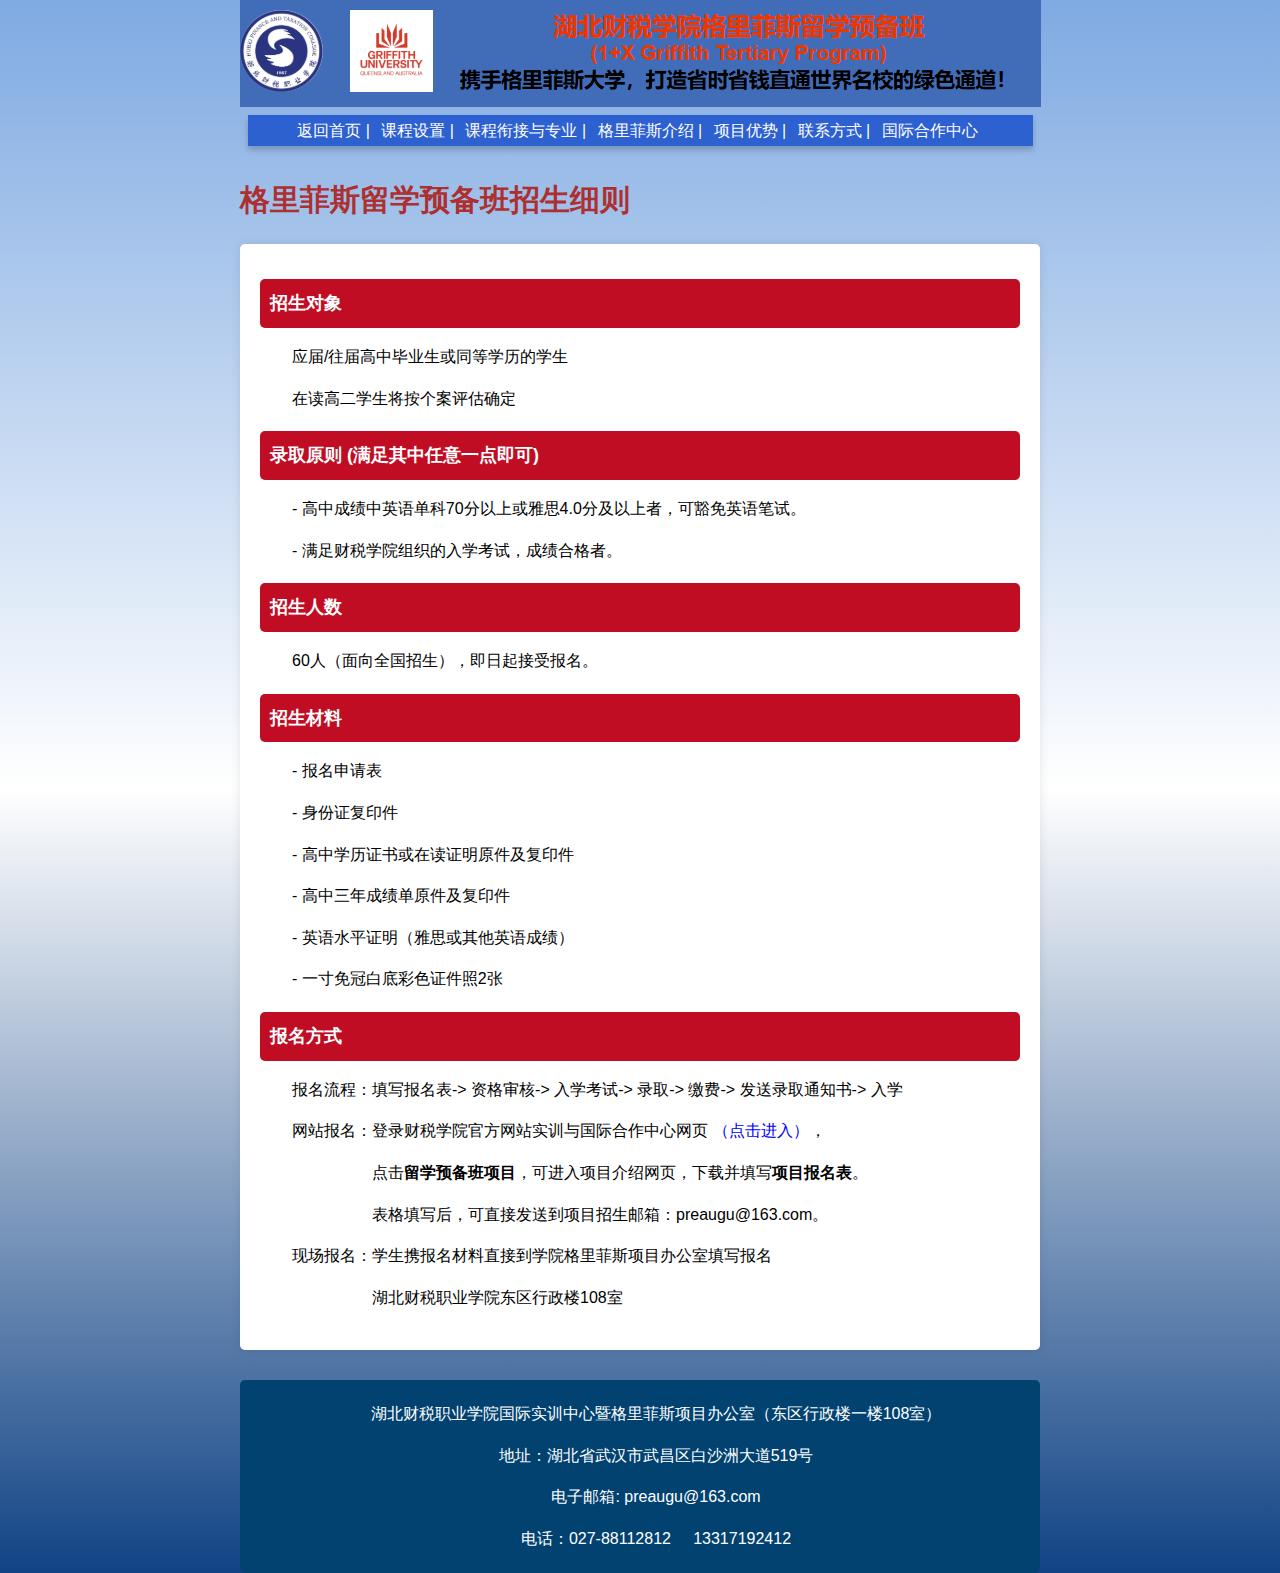
<file: subpage-1.html>
<!DOCTYPE html>
<html lang="zh">
<head>
    <meta charset="UTF-8">
    <meta name="viewport" content="width=device-width, initial-scale=1.0">
    <title>格里菲斯留学预备班</title>
    <link rel="stylesheet" href="substyles.css">
    <script src="display.js"></script>
</head>

<body>
    <div class="header">
        <img id="combine-img" src="image\top-logo.png" alt="Logo">
    </div>


    <nav>
        <li><a href="index.html">返回首页 |</a></li>
        <li><a href="subpage-2.html">课程设置 |</a></li>
        <li><a href="subpage-3.html">课程衔接与专业 |</a></li>
        <li><a href="subpage-4.html">格里菲斯介绍 |</a></li>
        <li><a href="subpage-5.html">项目优势 |</a></li>
        <li><a href="subpage-6.html">联系方式 |</a></li>
        <li><a href=" https://sxzx.hbcszyxy.edu.cn/index.html ">国际合作中心 </a></li>
      </nav>

      
    <div class="container">
        <h1>格里菲斯留学预备班招生细则</h1>
    </div>

    <section class="content">
        <div class="section">
            <h2>招生对象</h2>
            <p style="text-indent: 2em;">应届/往届高中毕业生或同等学历的学生</p>
            <p style="text-indent: 2em;">在读高二学生将按个案评估确定</p>
        </div>

        <div class="section">
            <h2>录取原则 (满足其中任意一点即可)</h2>
            <p style="text-indent: 2em;">- 高中成绩中英语单科70分以上或雅思4.0分及以上者，可豁免英语笔试。</p>
            <p style="text-indent: 2em;">- 满足财税学院组织的入学考试，成绩合格者。</p>
            </ul>
        </div>

        <div class="section">
            <h2>招生人数</h2>
            <p style="text-indent: 2em;">60人（面向全国招生），即日起接受报名。</p>
        </div>

        <div class="section">
            <h2>招生材料</h2>
            <p style="text-indent: 2em;">- 报名申请表</p>
            <p style="text-indent: 2em;">- 身份证复印件</p>
            <p style="text-indent: 2em;">- 高中学历证书或在读证明原件及复印件</p>
            <p style="text-indent: 2em;">- 高中三年成绩单原件及复印件</p>
            <p style="text-indent: 2em;">- 英语水平证明（雅思或其他英语成绩）</p>
            <p style="text-indent: 2em;">- 一寸免冠白底彩色证件照2张</p>
        </div>

        <div class="section">
            <h2>报名方式</h2>
            <p style="text-indent: 2em;">报名流程：填写报名表-> 资格审核-> 入学考试-> 录取-> 缴费-> 发送录取通知书-> 入学</p>
            <p class="registration-text">
                网站报名：登录财税学院官方网站实训与国际合作中心网页
                <a href="https://sxzx.hbcszyxy.edu.cn/index.html" target="_blank">（点击进入）</a>，
            </p>
            <p class="indent-7">
                点击<strong><span style="font-weight: bold;">留学预备班项目</span></strong>，可进入项目介绍网页，下载并填写<strong><span style="font-weight: bold;">项目报名表</span></strong>。
            </p>
            <p class="indent-7">表格填写后，可直接发送到项目招生邮箱：preaugu@163.com。</p>
            <p>现场报名：学生携报名材料直接到学院格里菲斯项目办公室填写报名</p>
            
            <p class="indent-7">湖北财税职业学院东区行政楼108室</p>
        </div>
    </section>
    
    <div class="container">
    <footer>
        <div class="footer-container">
            <div class="footer-left">
                <p>湖北财税职业学院国际实训中心暨格里菲斯项目办公室（东区行政楼一楼108室）<p>
                <p>地址：湖北省武汉市武昌区白沙洲大道519号</p>
                <p>电子邮箱: preaugu@163.com</p>
                <p>电话：027-88112812 &nbsp;&nbsp;&nbsp; 13317192412</p>
            </div>
            
            
        </div>
    </footer>
</div>

</body>
</html>
</file>
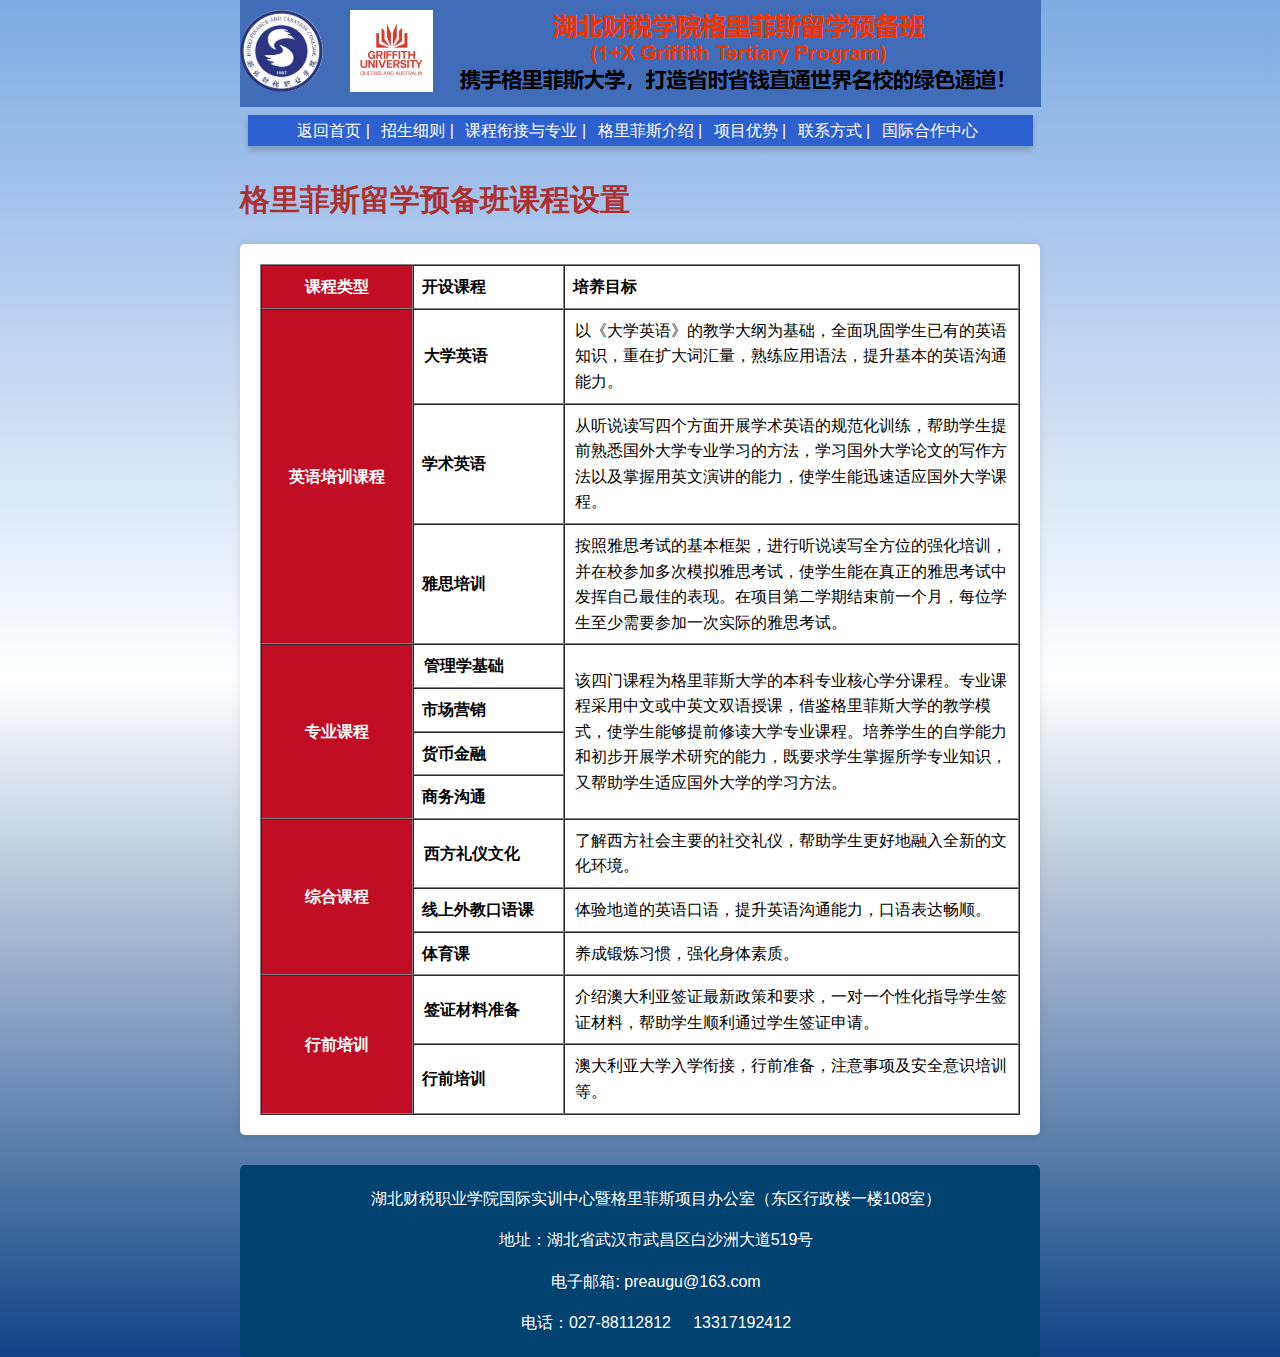
<file: subpage-2.html>
<!DOCTYPE html>
<html lang="zh">
<head>
    <meta charset="UTF-8">
    <meta name="viewport" content="width=device-width, initial-scale=1.0">
    <title>格里菲斯留学预备班</title>
    <link rel="stylesheet" href="substyles.css">
    <script src="display.js"></script>
</head>

<body>
    <div class="header">
        <img id="combine-img" src="image\top-logo.png" alt="Logo">
    </div>


    <nav>
        <li><a href="index.html">返回首页 |</a></li>
        <li><a href="subpage-1.html">招生细则 |</a></li>
        <li><a href="subpage-3.html">课程衔接与专业 |</a></li>
        <li><a href="subpage-4.html">格里菲斯介绍 |</a></li>
        <li><a href="subpage-5.html">项目优势 |</a></li>
        <li><a href="subpage-6.html">联系方式 |</a></li>
        <li><a href=" https://sxzx.hbcszyxy.edu.cn/index.html ">国际合作中心 </a></li>
      </nav>

      <div class="container">
        <h1>格里菲斯留学预备班课程设置</h1>
    </div>

 <div class="content">
    <table border="1" width="100%" cellspacing="0" cellpadding="8" style="text-align: center;">
        <thead>
            <tr>
                <th style="width: 20%;">课程类型</th>
                <th style="width: 20%;">开设课程</th>
                <th>培养目标</th>
            </tr>
        </thead>
        <tbody>
            <tr>
                <td rowspan="3" style="width: 20%;">英语培训课程</td>
                <td style="font-weight: bold; width: 20%;">大学英语</td>
                <td>以《大学英语》的教学大纲为基础，全面巩固学生已有的英语知识，重在扩大词汇量，熟练应用语法，提升基本的英语沟通能力。</td>
            </tr>
            <tr>
                <td style="width: 20%;">学术英语</td>
                <td>从听说读写四个方面开展学术英语的规范化训练，帮助学生提前熟悉国外大学专业学习的方法，学习国外大学论文的写作方法以及掌握用英文演讲的能力，使学生能迅速适应国外大学课程。</td>
            </tr>
            <tr>
                <td style="width: 20%;">雅思培训</td>
                <td>按照雅思考试的基本框架，进行听说读写全方位的强化培训，并在校参加多次模拟雅思考试，使学生能在真正的雅思考试中发挥自己最佳的表现。在项目第二学期结束前一个月，每位学生至少需要参加一次实际的雅思考试。</td>
            </tr>
            <tr>
                <td rowspan="4" style="width: 20%;">专业课程</td>
                <td style="font-weight: bold; width: 20%;" >管理学基础</td>
                <td rowspan="4" style="background-color: #ffffff; color: black; font-weight: normal; text-align: left; padding-left: 10px;">
                    该四门课程为格里菲斯大学的本科专业核心学分课程。专业课程采用中文或中英文双语授课，借鉴格里菲斯大学的教学模式，使学生能够提前修读大学专业课程。培养学生的自学能力和初步开展学术研究的能力，既要求学生掌握所学专业知识，又帮助学生适应国外大学的学习方法。
                </td>
                
            </tr>
            <tr>
                <td style="width: 20%;">市场营销</td>
            </tr>
            <tr>
                <td style="width: 20%;">货币金融</td>
            </tr>
            <tr>
                <td style="width: 20%;">商务沟通</td>
            </tr>
            <tr>
                <td rowspan="3" style="width: 20%;">综合课程</td>
                <td style="font-weight: bold; width: 20%;">西方礼仪文化</td>
                <td>了解西方社会主要的社交礼仪，帮助学生更好地融入全新的文化环境。</td>  
            </tr>
            <tr>
                <td style="width: 20%;">线上外教口语课</td>
                <td>体验地道的英语口语，提升英语沟通能力，口语表达畅顺。</td>
            </tr>
            <tr>
                <td style="width: 20%;">体育课</td>
                <td>养成锻炼习惯，强化身体素质。</td>
            </tr>
            <tr>
                <td rowspan="2" style="width: 20%;">行前培训</td>
                <td style="font-weight: bold; width: 20%;">签证材料准备</td>
                <td>介绍澳大利亚签证最新政策和要求，一对一个性化指导学生签证材料，帮助学生顺利通过学生签证申请。</td>
            </tr>
            <tr>
                <td style="width: 20%;">行前培训</td>
                <td>澳大利亚大学入学衔接，行前准备，注意事项及安全意识培训等。</td>
            </tr>
        </tbody>
    </table>
</div>


    <div class="container">
        <footer>
            <div class="footer-container">
                <div class="footer-left">
                    <p>湖北财税职业学院国际实训中心暨格里菲斯项目办公室（东区行政楼一楼108室）<p>
                    <p>地址：湖北省武汉市武昌区白沙洲大道519号</p>
                    <p>电子邮箱: preaugu@163.com</p>
                    <p>电话：027-88112812 &nbsp;&nbsp;&nbsp; 13317192412</p>
                </div>
                
                
            </div>
        </footer>
    </div>
    

</body>
</html>
</file>
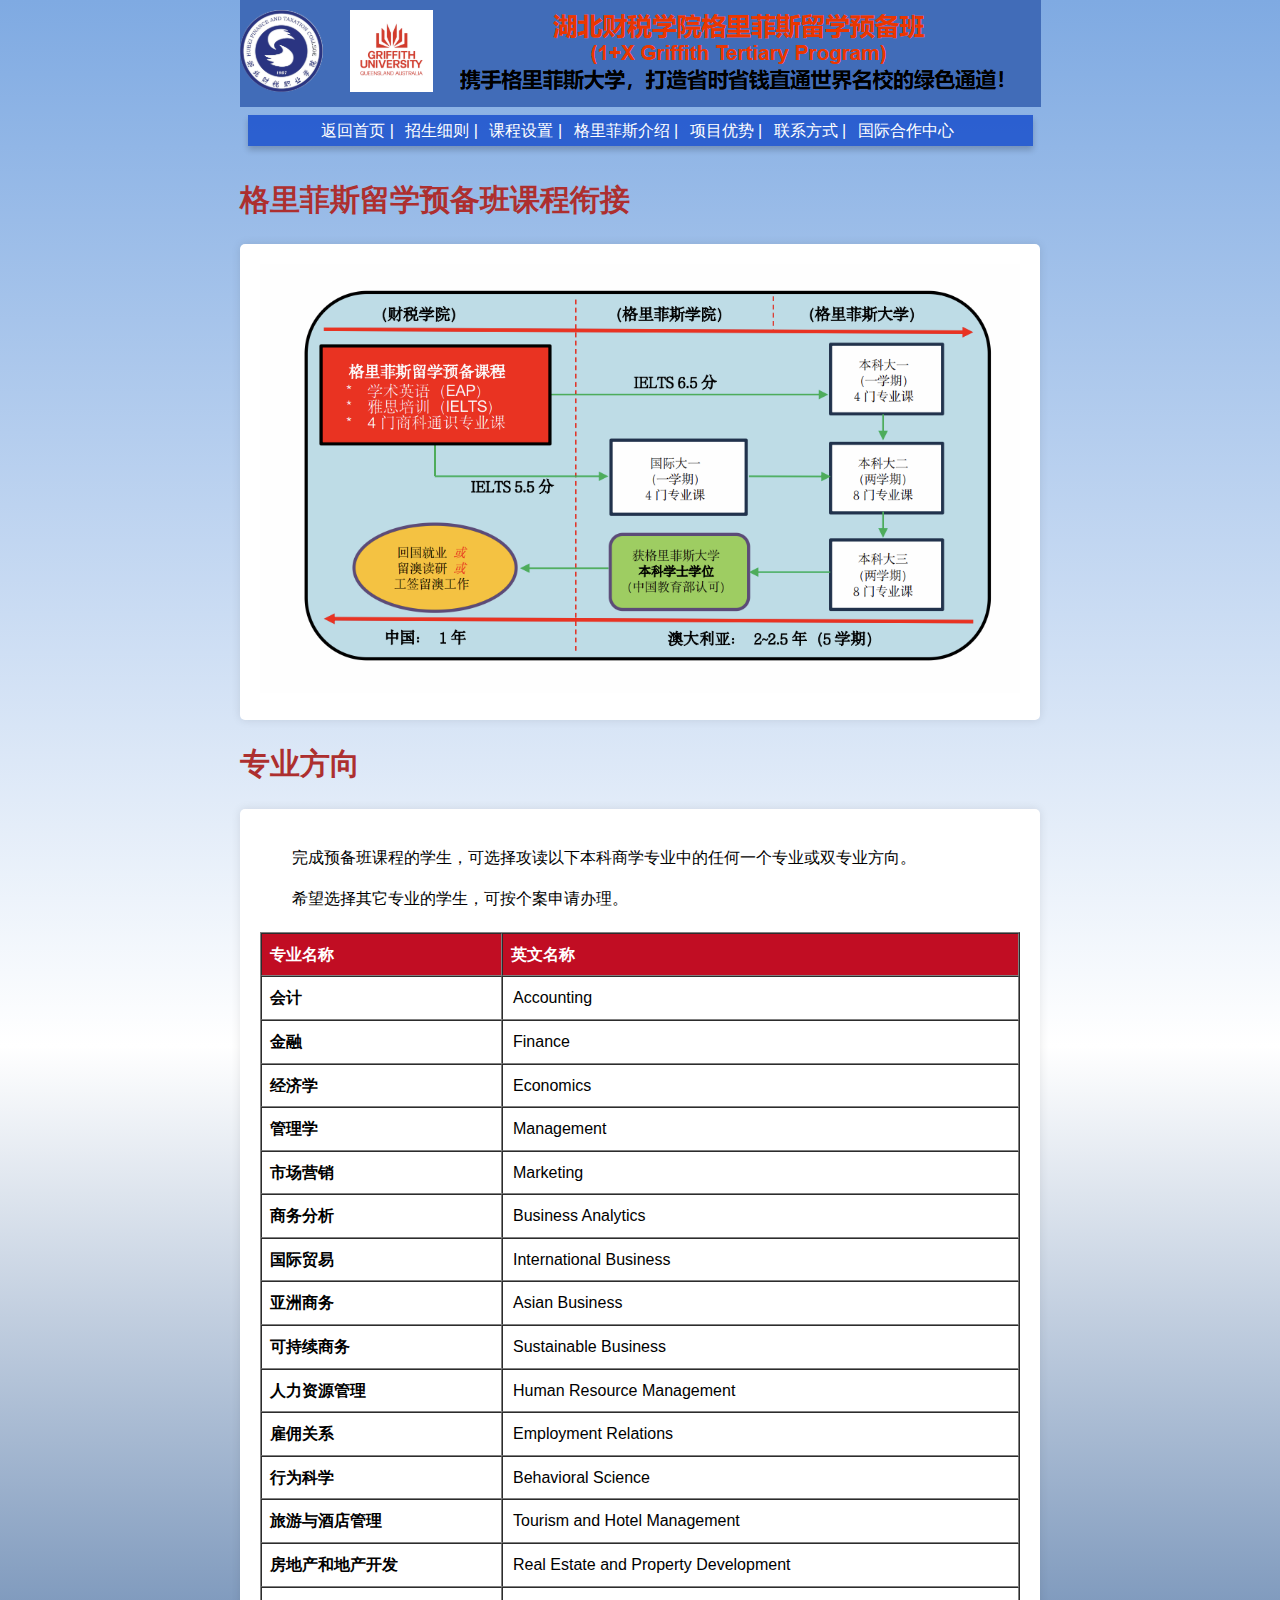
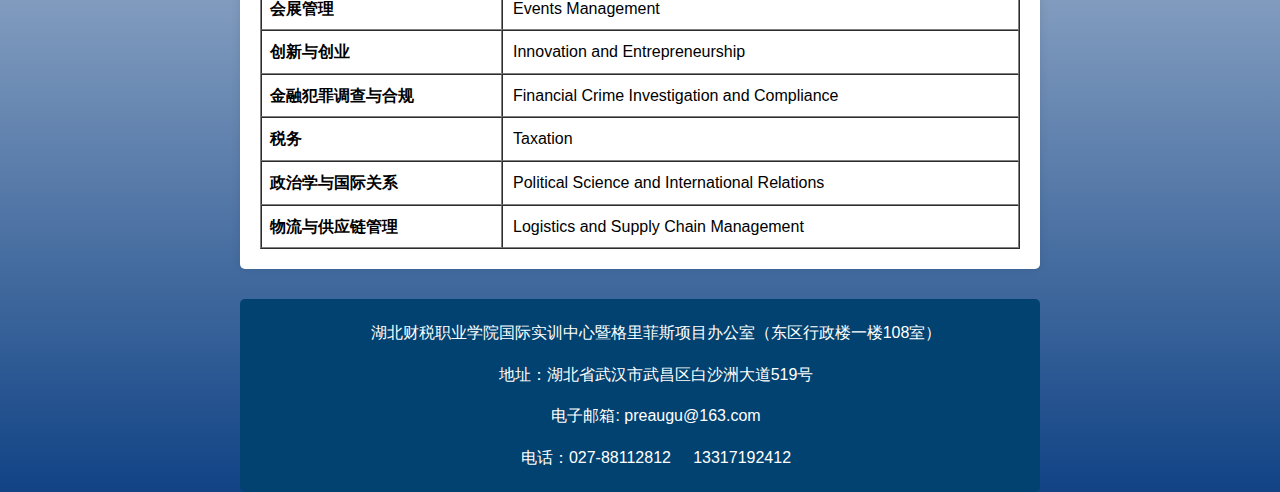
<file: subpage-3.html>
<!DOCTYPE html>
<html lang="zh">
<head>
    <meta charset="UTF-8">
    <meta name="viewport" content="width=device-width, initial-scale=1.0">
    <title>格里菲斯留学预备班</title>
    <link rel="stylesheet" href="substyles.css">
    <script src="display.js"></script>
</head>

<body>
    <div class="header">
        <img id="combine-img" src="image\top-logo.png" alt="Logo">
    </div>

    <nav>
        <li><a href="index.html">返回首页 |</a></li>
        <li><a href="subpage-1.html">招生细则 |</a></li>
        <li><a href="subpage-2.html">课程设置 |</a></li>
        <li><a href="subpage-4.html">格里菲斯介绍 |</a></li>
        <li><a href="subpage-5.html">项目优势 |</a></li>
        <li><a href="subpage-6.html">联系方式 |</a></li>
        <li><a href=" https://sxzx.hbcszyxy.edu.cn/index.html ">国际合作中心</a></li>
      </nav>

          
    <div class="container">
        <h1>格里菲斯留学预备班课程衔接</h1>
    </div>

    <div class="content">
        <img id="process-img" src="image\process.png" alt="Process">

    </div>
    
    <div class="container">
        <h1>专业方向</h1>
    </div>

    <div class="content">
        <div class="section">
        <p style="text-indent: 2em;">
        完成预备班课程的学生，可选择攻读以下本科商学专业中的任何一个专业或双专业方向。
        </p>
        <p style="text-indent: 2em;">希望选择其它专业的学生，可按个案申请办理。</p>
        </div>


        <table border="1" width="100%" cellspacing="0" cellpadding="8">
            <thead>
                <tr>
                    <th style=" text-align: left;">专业名称</th>
                    <th style="background-color: #c10d23; color: white;">英文名称</th>
                </tr>
            </thead>
            <tbody>
                <tr>
                    <td>会计</td>
                    <td>Accounting</td>
                </tr>
                <tr>
                    <td>金融</td>
                    <td>Finance</td>
                </tr>
                <tr>
                    <td>经济学</td>
                    <td>Economics</td>
                </tr>
                <tr>
                    <td>管理学</td>
                    <td>Management</td>
                </tr>
                <tr>
                    <td>市场营销</td>
                    <td>Marketing</td>
                </tr>
                <tr>
                    <td>商务分析</td>
                    <td>Business Analytics</td>
                </tr>
                <tr>
                    <td>国际贸易</td>
                    <td>International Business</td>
                </tr>
                <tr>
                    <td>亚洲商务</td>
                    <td>Asian Business</td>
                </tr>
                <tr>
                    <td>可持续商务</td>
                    <td>Sustainable Business</td>
                </tr>
                <tr>
                    <td>人力资源管理</td>
                    <td>Human Resource Management</td>
                </tr>
                <tr>
                    <td>雇佣关系</td>
                    <td>Employment Relations</td>
                </tr>
                <tr>
                    <td>行为科学</td>
                    <td>Behavioral Science</td>
                </tr>
                <tr>
                    <td>旅游与酒店管理</td>
                    <td>Tourism and Hotel Management</td>
                </tr>
                <tr>
                    <td>房地产和地产开发</td>
                    <td>Real Estate and Property Development</td>
                </tr>
                <tr>
                    <td>会展管理</td>
                    <td>Events Management</td>
                </tr>
                <tr>
                    <td>创新与创业</td>
                    <td>Innovation and Entrepreneurship</td>
                </tr>
                <tr>
                    <td>金融犯罪调查与合规</td>
                    <td>Financial Crime Investigation and Compliance</td>
                </tr>
                <tr>
                    <td>税务</td>
                    <td>Taxation</td>
                </tr>
                <tr>
                    <td>政治学与国际关系</td>
                    <td>Political Science and International Relations</td>
                </tr>
                <tr>
                    <td>物流与供应链管理</td>
                    <td>Logistics and Supply Chain Management</td>
                </tr>
            </tbody>
        </table>
    </div>

    <div class="container">
        <footer>
            <div class="footer-container">
                <div class="footer-left">
                    <p>湖北财税职业学院国际实训中心暨格里菲斯项目办公室（东区行政楼一楼108室）<p>
                    <p>地址：湖北省武汉市武昌区白沙洲大道519号</p>
                    <p>电子邮箱: preaugu@163.com</p>
                    <p>电话：027-88112812 &nbsp;&nbsp;&nbsp; 13317192412</p>
                </div>
                
                
            </div>
        </footer>
    </div>
    

</body>
</html>
</file>
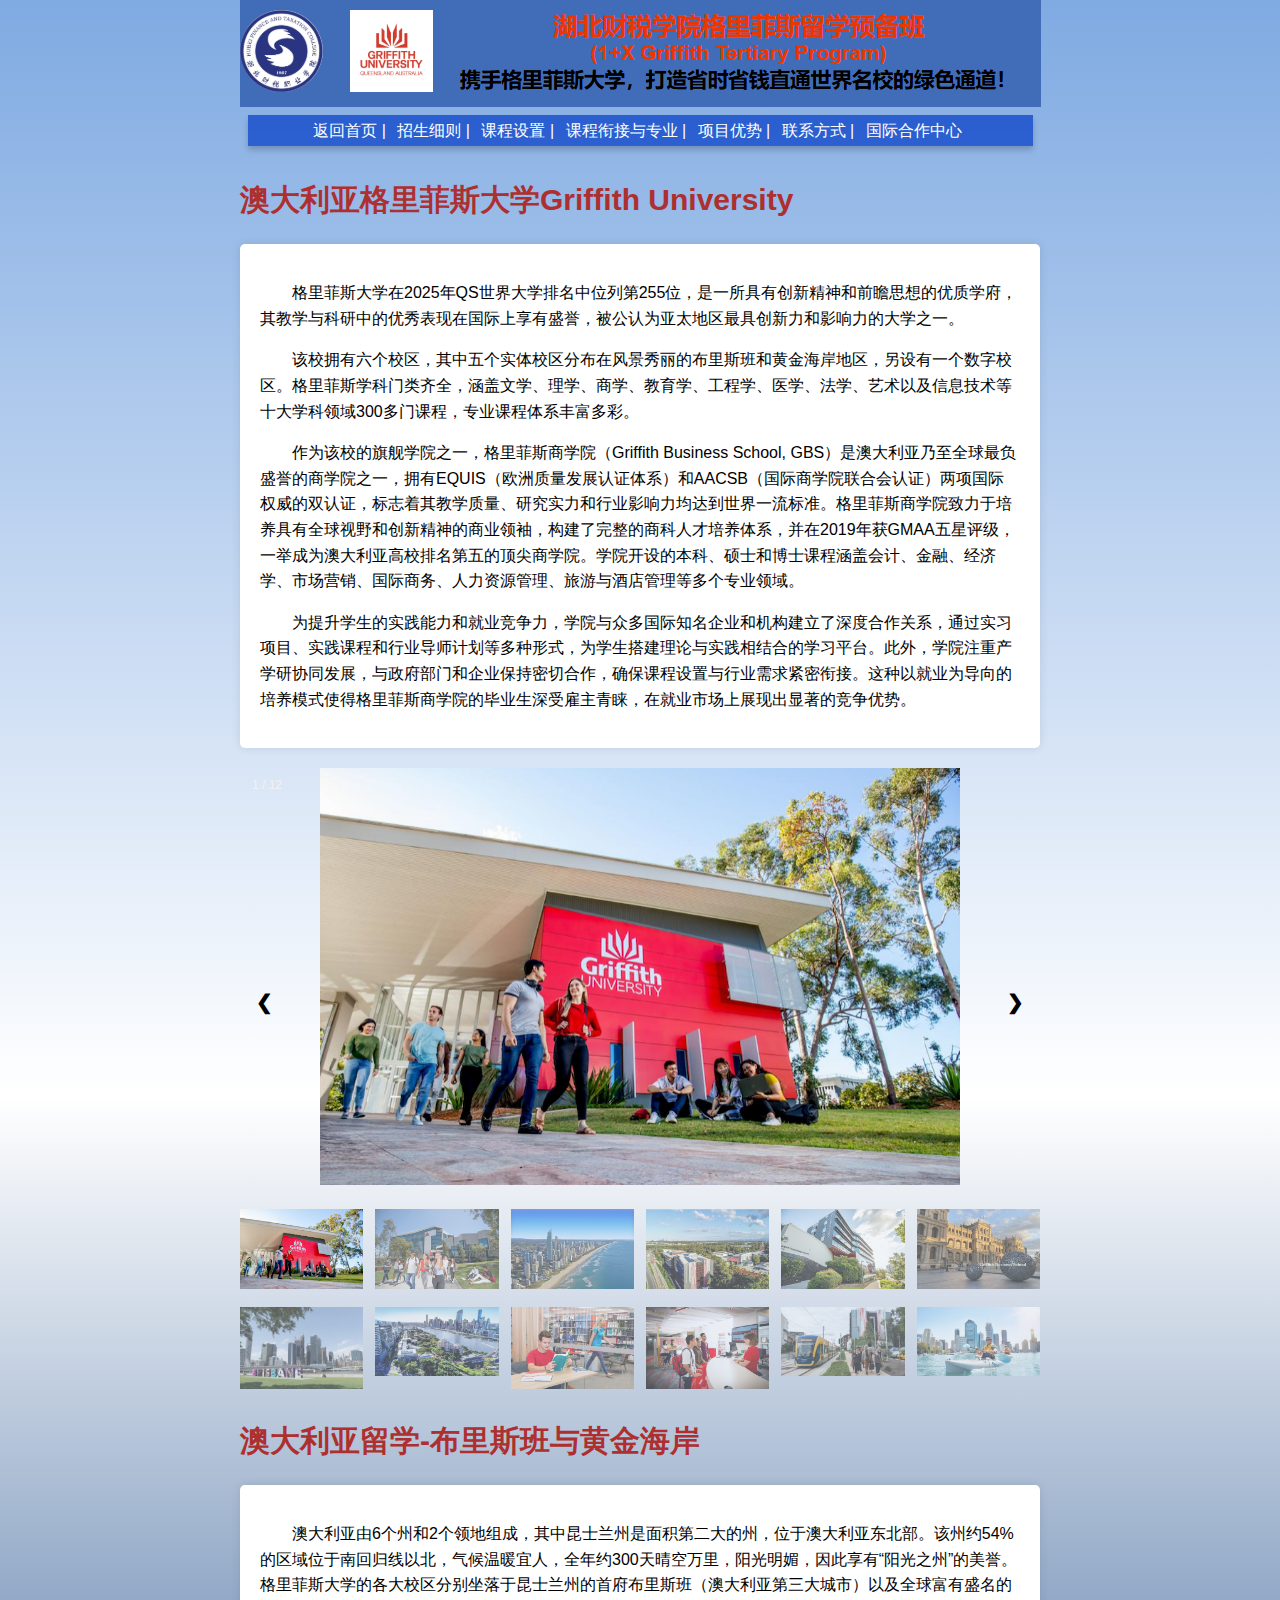
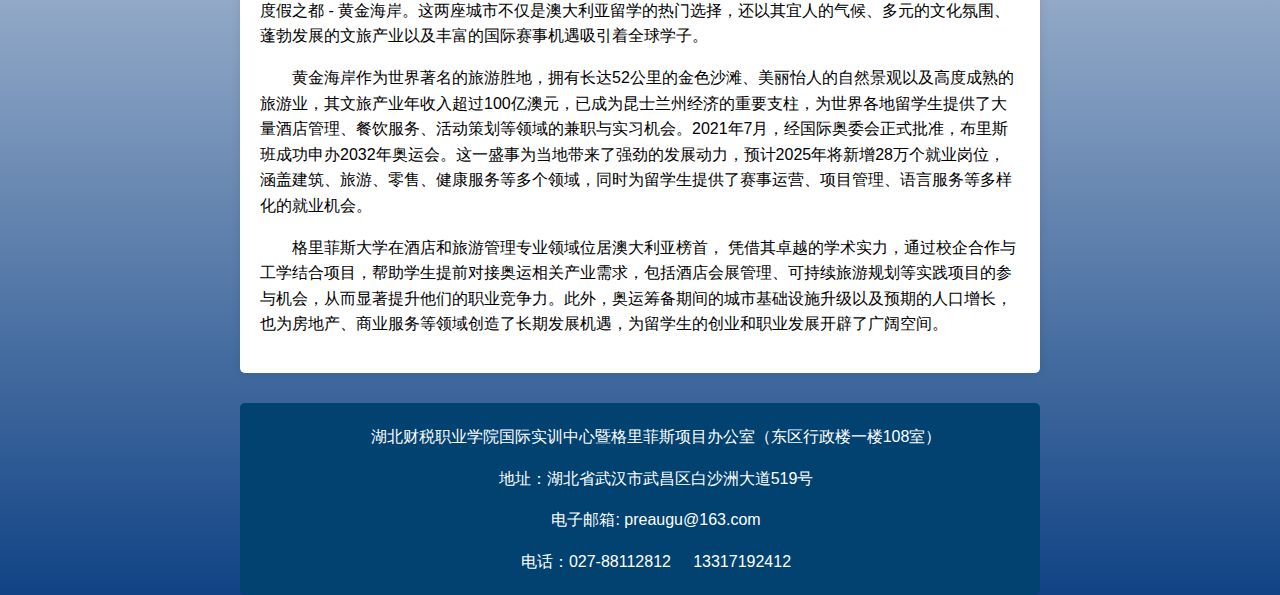
<file: subpage-4.html>
<!DOCTYPE html>
<html lang="zh">
<head>
    <meta charset="UTF-8">
    <meta name="viewport" content="width=device-width, initial-scale=1.0">
    <title>格里菲斯留学预备班</title>
    <link rel="stylesheet" href="substyles.css">
    <script src="display.js"></script>
</head>

<body>
  <div class="header">
    <img id="combine-img" src="image\top-logo.png" alt="Logo">
</div>

<nav>
  <li><a href="index.html">返回首页 |</a></li>
  <li><a href="subpage-1.html">招生细则 |</a></li>
  <li><a href="subpage-2.html">课程设置 |</a></li>
  <li><a href="subpage-3.html">课程衔接与专业 |</a></li>
  <li><a href="subpage-5.html">项目优势 |</a></li>
  <li><a href="subpage-6.html">联系方式 |</a></li>
  <li><a href=" https://sxzx.hbcszyxy.edu.cn/index.html ">国际合作中心 </a></li>
</nav>

<div class="container">
  <h1>澳大利亚格里菲斯大学Griffith University</h1>
</div>

<div class="content">
  <p>  格里菲斯大学在2025年QS世界大学排名中位列第255位，是一所具有创新精神和前瞻思想的优质学府，其教学与科研中的优秀表现在国际上享有盛誉，被公认为亚太地区最具创新力和影响力的大学之一。</p>
  <p>  该校拥有六个校区，其中五个实体校区分布在风景秀丽的布里斯班和黄金海岸地区，另设有一个数字校区。格里菲斯学科门类齐全，涵盖文学、理学、商学、教育学、工程学、医学、法学、艺术以及信息技术等十大学科领域300多门课程，专业课程体系丰富多彩。</p>
  <p>  作为该校的旗舰学院之一，格里菲斯商学院（Griffith Business School, GBS）是澳大利亚乃至全球最负盛誉的商学院之一，拥有EQUIS（欧洲质量发展认证体系）和AACSB（国际商学院联合会认证）两项国际权威的双认证，标志着其教学质量、研究实力和行业影响力均达到世界一流标准。格里菲斯商学院致力于培养具有全球视野和创新精神的商业领袖，构建了完整的商科人才培养体系，并在2019年获GMAA五星评级，一举成为澳大利亚高校排名第五的顶尖商学院。学院开设的本科、硕士和博士课程涵盖会计、金融、经济学、市场营销、国际商务、人力资源管理、旅游与酒店管理等多个专业领域。</p>
  <p>  为提升学生的实践能力和就业竞争力，学院与众多国际知名企业和机构建立了深度合作关系，通过实习项目、实践课程和行业导师计划等多种形式，为学生搭建理论与实践相结合的学习平台。此外，学院注重产学研协同发展，与政府部门和企业保持密切合作，确保课程设置与行业需求紧密衔接。这种以就业为导向的培养模式使得格里菲斯商学院的毕业生深受雇主青睐，在就业市场上展现出显著的竞争优势。</p>
</div>

             <!--impaort photo for this gallery and adjust the ares-->
             <div class="container">

              <div class="photogallery" style="text-align: center;">
                <div class="number">1 / 12</div>
                  <img src="image\first-page-img1.png" style="width:80%;">
              </div>
            
              <div class="photogallery" style="text-align: center;">
                <div class="number">2 / 12</div>
                  <img src="image\first-page-img2.png" style="width:80%">
              </div>
            
              <div class="photogallery" style="text-align: center;">
                <div class="number">3 / 12</div>
                  <img src="image\first-page-img3.png" style="width:80%">
              </div>
            
              <div class="photogallery" style="text-align: center;">
                <div class="number">4 / 12</div>
                  <img src="image\first-page-img4.png" style="width:80%">
              </div>
            
              <div class="photogallery" style="text-align: center;">
                <div class="number">5 / 12</div>
                  <img src="image\first-page-img5.png" style="width:80%">
              </div>
            
              <div class="photogallery" style="text-align: center;">
                <div class="number">6 / 12</div>
                  <img src="image\first-page-img6.png" style="width:80%">
              </div>

              <div class="photogallery" style="text-align: center;">
                <div class="number">7 / 12</div>
                  <img src="image\first-page-img7.jpg" style="width:80%">
              </div>

              <div class="photogallery" style="text-align: center;">
                <div class="number">8 / 12</div>
                  <img src="image\first-page-img8.jpg" style="width:80%">
              </div>

              <div class="photogallery" style="text-align: center;">
                <div class="number">9 / 12</div>
                  <img src="image\first-page-img9.jpg" style="width:80%">
              </div>

              <div class="photogallery" style="text-align: center;">
                <div class="number">10 / 12</div>
                  <img src="image\first-page-img10.jpg" style="width:80%">
              </div>

              <div class="photogallery" style="text-align: center;">
                <div class="number">11 / 12</div>
                  <img src="image\first-page-img11.png" style="width:80%">
              </div>

              <div class="photogallery" style="text-align: center;">
                <div class="number">12 / 12</div>
                  <img src="image\first-page-img12.png" style="width:80%">
              </div>
      
       <!--button added -->
              <a class="prev" onclick="plusSlides(-1)">&#10094;</a>
              <a class="next" onclick="plusSlides(1)">&#10095;</a>
            
      
              <div class="caption-container">
                <p id="caption"></p>
              </div>
            
       <!--create a clickable photo preview in two columns-->
              <div class="row">
                <div class="column" >
                  <img class="slides cursor" src="image\first-page-img1.png" style="width:100%" onclick="currentSlide(1)" alt="">
                </div>
                <div class="column" > 
                  <img class="slides cursor" src="image\first-page-img2.png" style="width:100%" onclick="currentSlide(2)" alt="">
                </div>
                <div class="column" >
                  <img class="slides cursor" src="image\first-page-img3.png" style="width:100%" onclick="currentSlide(3)" alt="">
                </div>
                <div class="column" >
                  <img class="slides cursor" src="image\first-page-img4.png" style="width:100%" onclick="currentSlide(4)" alt="">
                </div>
                <div class="column" >
                  <img class="slides cursor" src="image\first-page-img5.png" style="width:100%" onclick="currentSlide(5)" alt="">
                </div> 
                <div class="column" >
                  <img class="slides cursor" src="image\first-page-img6.png" style="width:100%" onclick="currentSlide(6)" alt="">
                </div>
                <div class="column" >
                  <img class="slides cursor" src="image\first-page-img7.jpg" style="width:100%" onclick="currentSlide(7)" alt="">
                </div>
                <div class="column" >
                  <img class="slides cursor" src="image\first-page-img8.jpg" style="width:100%" onclick="currentSlide(8)" alt="">
                </div>
                <div class="column" >
                  <img class="slides cursor" src="image\first-page-img9.jpg" style="width:100%" onclick="currentSlide(9)" alt="">
                </div>
                <div class="column" >
                  <img class="slides cursor" src="image\first-page-img10.jpg" style="width:100%" onclick="currentSlide(10)" alt="">
                </div>
                <div class="column" >
                  <img class="slides cursor" src="image\first-page-img11.png" style="width:100%" onclick="currentSlide(11)" alt="">
                </div>
                <div class="column" >
                  <img class="slides cursor" src="image\first-page-img12.png" style="width:100%" onclick="currentSlide(12)" alt="">
                </div>

                </div>
              </div>


<div class="container">
  <h1>澳大利亚留学-布里斯班与黄金海岸</h1>
</div>

<div class="content">
  <p>  澳大利亚由6个州和2个领地组成，其中昆士兰州是面积第二大的州，位于澳大利亚东北部。该州约54%的区域位于南回归线以北，气候温暖宜人，全年约300天晴空万里，阳光明媚，因此享有“阳光之州”的美誉。格里菲斯大学的各大校区分别坐落于昆士兰州的首府布里斯班（澳大利亚第三大城市）以及全球富有盛名的度假之都 - 黄金海岸。这两座城市不仅是澳大利亚留学的热门选择，还以其宜人的气候、多元的文化氛围、蓬勃发展的文旅产业以及丰富的国际赛事机遇吸引着全球学子。</p>
  <p>  黄金海岸作为世界著名的旅游胜地，拥有长达52公里的金色沙滩、美丽怡人的自然景观以及高度成熟的旅游业，其文旅产业年收入超过100亿澳元，已成为昆士兰州经济的重要支柱，为世界各地留学生提供了大量酒店管理、餐饮服务、活动策划等领域的兼职与实习机会。2021年7月，经国际奥委会正式批准，布里斯班成功申办2032年奥运会。这一盛事为当地带来了强劲的发展动力，预计2025年将新增28万个就业岗位，涵盖建筑、旅游、零售、健康服务等多个领域，同时为留学生提供了赛事运营、项目管理、语言服务等多样化的就业机会。</p>
  <p>  格里菲斯大学在酒店和旅游管理专业领域位居澳大利亚榜首，   凭借其卓越的学术实力，通过校企合作与工学结合项目，帮助学生提前对接奥运相关产业需求，包括酒店会展管理、可持续旅游规划等实践项目的参与机会，从而显著提升他们的职业竞争力。此外，奥运筹备期间的城市基础设施升级以及预期的人口增长，也为房地产、商业服务等领域创造了长期发展机遇，为留学生的创业和职业发展开辟了广阔空间。</p>
</div>

<div class="container">
  <footer>
      <div class="footer-container">
          <div class="footer-left">
              <p>湖北财税职业学院国际实训中心暨格里菲斯项目办公室（东区行政楼一楼108室）<p>
              <p>地址：湖北省武汉市武昌区白沙洲大道519号</p>
              <p>电子邮箱: preaugu@163.com</p>
              <p>电话：027-88112812 &nbsp;&nbsp;&nbsp; 13317192412</p>
          </div>
          
          
      </div>
  </footer>
</div>



</body>
</html>
</file>
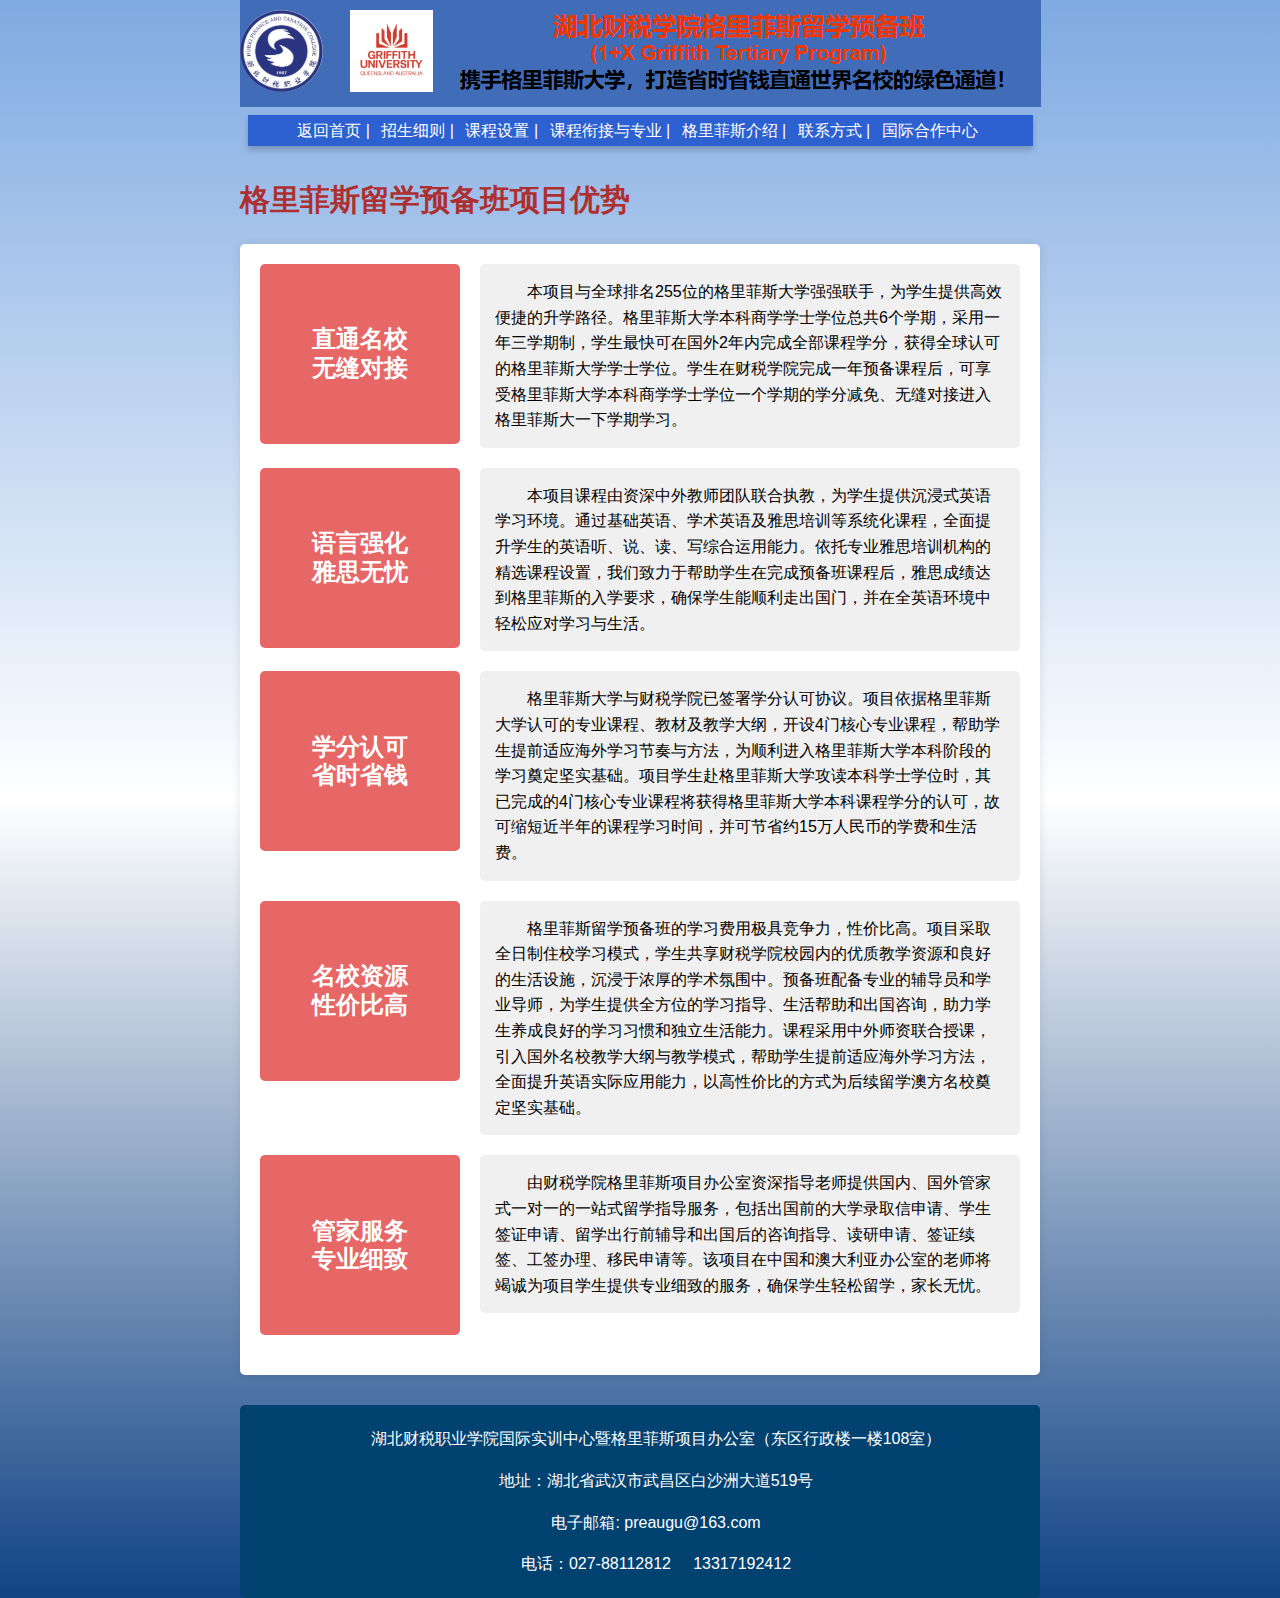
<file: subpage-5.html>
<!DOCTYPE html>
<html lang="zh">
<head>
    <meta charset="UTF-8">
    <meta name="viewport" content="width=device-width, initial-scale=1.0">
    <title>格里菲斯留学预备班</title>
    <link rel="stylesheet" href="substyles.css">
    <script src="display.js"></script>
</head>

<body>
    <div class="header">
        <img id="combine-img" src="image\top-logo.png" alt="Logo">
    </div>

    <nav>
        <li><a href="index.html">返回首页 |</a></li>
        <li><a href="subpage-1.html">招生细则 |</a></li>
        <li><a href="subpage-2.html">课程设置 |</a></li>
        <li><a href="subpage-3.html">课程衔接与专业 |</a></li>
        <li><a href="subpage-4.html">格里菲斯介绍 |</a></li>
        <li><a href="subpage-6.html">联系方式 |</a></li>
        <li><a href=" https://sxzx.hbcszyxy.edu.cn/index.html ">国际合作中心 </a></li>
      </nav>

      <div class="container">
        <h1>格里菲斯留学预备班项目优势</h1>
    </div>
    

    <div class="content">

        <div class="advantage-container">
            <div class="advantage">直通名校<br>无缝对接</div>
            <div class="advantage-content" style="text-indent: 2em;">
                本项目与全球排名255位的格里菲斯大学强强联手，为学生提供高效便捷的升学路径。格里菲斯大学本科商学学士学位总共6个学期，采用一年三学期制，学生最快可在国外2年内完成全部课程学分，获得全球认可的格里菲斯大学学士学位。学生在财税学院完成一年预备课程后，可享受格里菲斯大学本科商学学士学位一个学期的学分减免、无缝对接进入格里菲斯大一下学期学习。
            </div>
        </div>

        <div class="advantage-container">
            <div class="advantage">语言强化<br>雅思无忧</div>
            <div class="advantage-content" style="text-indent: 2em;">
                本项目课程由资深中外教师团队联合执教，为学生提供沉浸式英语学习环境。通过基础英语、学术英语及雅思培训等系统化课程，全面提升学生的英语听、说、读、写综合运用能力。依托专业雅思培训机构的精选课程设置，我们致力于帮助学生在完成预备班课程后，雅思成绩达到格里菲斯的入学要求，确保学生能顺利走出国门，并在全英语环境中轻松应对学习与生活。
            </div>
        </div>
        
        <div class="advantage-container">
            <div class="advantage">学分认可<br>省时省钱</div>
            <div class="advantage-content" style="text-indent: 2em;">
                格里菲斯大学与财税学院已签署学分认可协议。项目依据格里菲斯大学认可的专业课程、教材及教学大纲，开设4门核心专业课程，帮助学生提前适应海外学习节奏与方法，为顺利进入格里菲斯大学本科阶段的学习奠定坚实基础。项目学生赴格里菲斯大学攻读本科学士学位时，其已完成的4门核心专业课程将获得格里菲斯大学本科课程学分的认可，故可缩短近半年的课程学习时间，并可节省约15万人民币的学费和生活费。
            </div>
        </div>
        
        <div class="advantage-container">
            <div class="advantage">名校资源<br>性价比高</div>
            <div class="advantage-content" style="text-indent: 2em;">
                格里菲斯留学预备班的学习费用极具竞争力，性价比高。项目采取全日制住校学习模式，学生共享财税学院校园内的优质教学资源和良好的生活设施，沉浸于浓厚的学术氛围中。预备班配备专业的辅导员和学业导师，为学生提供全方位的学习指导、生活帮助和出国咨询，助力学生养成良好的学习习惯和独立生活能力。课程采用中外师资联合授课，引入国外名校教学大纲与教学模式，帮助学生提前适应海外学习方法，全面提升英语实际应用能力，以高性价比的方式为后续留学澳方名校奠定坚实基础。
            </div>
        </div>
        
        <div class="advantage-container">
            <div class="advantage">管家服务<br>专业细致</div>
            <div class="advantage-content" style="text-indent: 2em;">
                由财税学院格里菲斯项目办公室资深指导老师提供国内、国外管家式一对一的一站式留学指导服务，包括出国前的大学录取信申请、学生签证申请、留学出行前辅导和出国后的咨询指导、读研申请、签证续签、工签办理、移民申请等。该项目在中国和澳大利亚办公室的老师将竭诚为项目学生提供专业细致的服务，确保学生轻松留学，家长无忧。
            </div>
        </div>

    </div>

    <div class="container">
        <footer>
            <div class="footer-container">
                <div class="footer-left">
                    <p>湖北财税职业学院国际实训中心暨格里菲斯项目办公室（东区行政楼一楼108室）<p>
                    <p>地址：湖北省武汉市武昌区白沙洲大道519号</p>
                    <p>电子邮箱: preaugu@163.com</p>
                    <p>电话：027-88112812 &nbsp;&nbsp;&nbsp; 13317192412</p>
                </div>
                
                
            </div>
        </footer>
    </div>
    
</body>
</html>
</file>
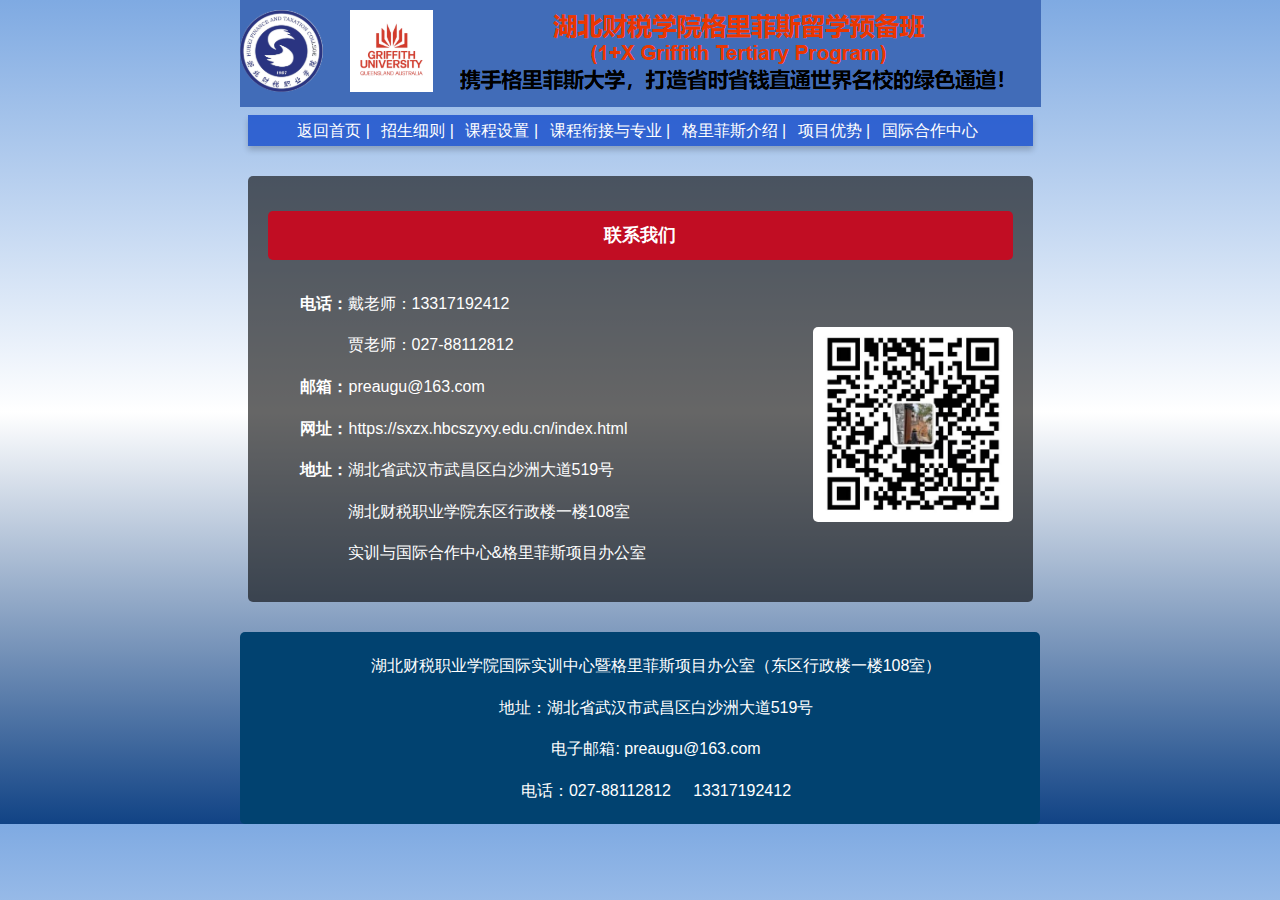
<file: subpage-6.html>
<!DOCTYPE html>
<html lang="zh">
<head>
    <meta charset="UTF-8">
    <meta name="viewport" content="width=device-width, initial-scale=1.0">
    <title>格里菲斯留学预备班</title>
    <link rel="stylesheet" href="substyles.css">
    <script src="display.js"></script>
</head>

<body>
    <div class="header">
        <img id="combine-img" src="image\top-logo.png" alt="Logo">
    </div>
    <nav>
        <li><a href="index.html">返回首页 |</a></li>
        <li><a href="subpage-1.html">招生细则 |</a></li>
        <li><a href="subpage-2.html">课程设置 |</a></li>
        <li><a href="subpage-3.html">课程衔接与专业 |</a></li>
        <li><a href="subpage-4.html">格里菲斯介绍 |</a></li>
        <li><a href="subpage-5.html">项目优势 |</a></li>
        <li><a href=" https://sxzx.hbcszyxy.edu.cn/index.html ">国际合作中心 </a></li>
      </nav>
    
      <div class="contact-container">
        <div class="contact-header">
            <h2>联系我们</h2>
        </div>
        <div class="contact-content">
            <div class="contact-info">
                <p><strong>电话：</strong>戴老师：13317192412</p>
                <p style="text-indent: 5em;">贾老师：027-88112812</p>
                <p><strong>邮箱：</strong><a href="mailto:preaugu@163.com" style="color:white;">preaugu@163.com</a></p>
                <p><strong>网址：</strong><a href="https://sxzx.hbcszyxy.edu.cn/index.html" target="_blank" class="custom-url">https://sxzx.hbcszyxy.edu.cn/index.html</a></p>
                <p><strong>地址：</strong>湖北省武汉市武昌区白沙洲大道519号 </p>
                <p style="text-indent: 5em;"> 湖北财税职业学院东区行政楼一楼108室</p>
                <p style="text-indent: 5em;"> 实训与国际合作中心&格里菲斯项目办公室</p>
            </div>
            <div class="contact-image">
                <img src="image\QR-code.jpg" alt="联系我们">
            </div>
        </div>
    </div>
    

        
    </div>

    <div class="container">
        <footer>
            <div class="footer-container">
                <div class="footer-left">
                    <p>湖北财税职业学院国际实训中心暨格里菲斯项目办公室（东区行政楼一楼108室）<p>
                    <p>地址：湖北省武汉市武昌区白沙洲大道519号</p>
                    <p>电子邮箱: preaugu@163.com</p>
                    <p>电话：027-88112812 &nbsp;&nbsp;&nbsp; 13317192412</p>
                </div>
                
                
            </div>
        </footer>
    </div>

</body>
</html>
</file>
<file: substyles.css>
body {
  font-family: "Microsoft YaHei", sans-serif;
  line-height: 1.6;
  background: linear-gradient(to bottom, #7faae2 0%, white 50%, #114385 100%);
  color: black;
  text-align: center;
  padding: 0;
  justify-content: center;
  align-items: center;
  margin: 0; 
}

.content {
  width: 80%;
  max-width: 800px;
  margin: 20px auto;
  background: white;
  padding: 20px;
  border-radius: 5px;
  box-shadow: 0 0 10px rgba(0, 0, 0, 0.1);
}

td {
  padding-left: 10px; 
  padding-right: 10px; 
  text-align: left; 
}

p {
  text-indent: 2em;
  margin-bottom: 1em;
  text-align: left;
}


.container {
  max-width: 800px;
  width:80% ;
  margin: 0 auto;
}

img {
  max-width: 100%; 
  height: auto; 
}

h1 {
  text-align: left;
  font-size: 30px;
  color: rgb(173, 47, 47);
}

h2 {
  background-color: #c10d23;
  color: white;
  padding: 10px;
  border-radius: 5px;
  font-size: 18px;
}

h3 {
  font-size: 15px;
  color: black;
  text-align: center;
}

.subtitle {
  font-size: 13px;
  color: black;
  margin: 0 auto;
  margin-bottom: 1px;
}

.section {
    text-align: left;
    margin-bottom: 20px;
}

.section a {
  color: blue;
  text-decoration: none; 
}

.section a:hover {
  color: blue; 
}

.section ul {
    list-style-type: none;
    padding: 0;
}

.section li {
    padding: 5px 0;
    font-size: 14px;
}



nav {
  background-color: rgba(18, 73, 202, 0.792);
  width: 80%;
  max-width: 785px;
  padding: 3px 10px;
  text-align: center;
  margin: 0 auto; 
  box-shadow: 0 4px 6px rgba(0, 0, 0, 0.2);
  margin-bottom: 30px;
}

ul {
  list-style-type: none;
  margin: 0;
  padding: 0;
}

li {
  display: inline-block;
  margin-right: 5px; 
}

a {
  color: white;
  text-decoration: none;
  padding: 1px 1px; 
  font-size: 16px; 
  border-radius: 4px; 
  transition: background-color 0.3s, transform 0.2s; 
}

a:hover {
  background-color: rgba(0, 61, 202, 1); 
  transform: scale(1.05); 
}

a:active {
  background-color: rgba(0, 61, 202, 0.8); 
  transform: scale(1);
}

.advantages {
  display: flex;
  flex-wrap: wrap;
  gap: 20px;
  margin-top: 20px;
}

.advantage {
  background: #e76666;
  color: white;
  padding: 15px;
  width: 200px;
  height: 180px; 
  text-align: center;
  font-weight: bold;
  border-radius: 5px;
  display: flex;
  justify-content: center; 
  align-items: center; 
  font-size: 1.5em; 
  line-height: 1.2; 
}


.advantage-content {
  flex: 1;
  background: #f0f0f0;
  padding: 15px;
  border-radius: 5px;
  text-align: left;
}
.advantage-container {
  display: flex;
  align-items: flex-start;
  gap: 20px;
  margin-bottom: 20px;
}


.contact-container {
  background: rgba(0, 0, 0, 0.6);
  color: white;
  padding: 20px;
  border-radius: 5px;
  margin-top: 20px;
  max-width: 785px;
  width: 80%;
  margin: 0 auto;
  text-align: left;
}

.contact-header {
  width: 100%;
}

.contact-header h2 {
  background-color: #c10d23;
  color: white;
  padding: 10px;
  border-radius: 5px;
  font-size: 18px;
  text-align: center;
  width: 100%; 
}

.contact-content {
  display: flex;
  align-items: center;
  justify-content: space-between;
  margin-top: 10px;
}

.contact-info {
  flex: 1;
}

.contact-image img {
  width: 200px; 
  height: auto;
  border-radius: 5px;
}




footer {
  text-align: center;
  padding: 5px;
  background: #014270;
  color: white;
  margin-top: 1px;
  border-radius: 5px; 
  margin-top: 30px;
}

.footer-left p{
    text-indent: 2em;
    margin-bottom: 1em;
    text-align: center;
}

.registration-text {
  text-indent: 2em;
  text-align: justify;
  word-wrap: break-word;
  white-space: normal;
}

td:first-child {
  color: black; 
  font-weight: bold; 
  text-align: left; 
  padding: 8px;
}


.indent-7 {
  text-indent: 7em;
}


/* ---------------------CSS code for picture---------------------*/
* {
  box-sizing: border-box;
}

.container {
  position: relative;
}

.photogallery {
  display: none;
}

.cursor {
  cursor: pointer;
}

.prev,
.next {
  cursor: pointer;
  position: absolute;
  top: 40%;
  width: auto;
  padding: 16px;
  margin-top: -50px;
  color: black;
  font-weight: bold;
  font-size: 20px;
  border-radius: 0 3px 3px 0;
  user-select: none;
  -webkit-user-select: none;
}

.prev {
  left: 0;
  border-radius: 3px 0 0 3px;
}

.next {
  right: 0;
  border-radius: 3px 0 0 3px;
}

.prev:hover,
.next:hover {
  background-color: rgba(0, 0, 0, 0.8);
}

.number {
  color: #f2f2f2;
  font-size: 12px;
  padding: 8px 12px;
  position: absolute;
  top: 0;
}

.caption-container {
  text-align: center;
  color: white;
}

.row {
  display: flex;
  flex-wrap: wrap;
  justify-content: space-between;
  gap: 10px; /* 可以调节间距 */
}

.column {
  width: calc(16.66% - 10px); /* 6个图片，占满100%的宽度，减去间距 */
  box-sizing: border-box;
}

.slides {
  opacity: 0.6;
}

.active,
.slides:hover {
  opacity: 1;
}


/* ---------------------CSS code for smaller screen---------------------*/
td[rowspan], th:first-child {
  background-color: #c10d23;
  color: white;
  font-weight: bold;
  text-align: center;
}

td:not([rowspan]):nth-child(2), 
td:not([rowspan]):nth-child(3),
th:nth-child(2),
th:nth-child(3) {
  background-color: #ffffff;
  text-align: left;
}



.table-major table {
  width: 80%;
  border-collapse: collapse;
  margin: 0 auto;
}


.table-major th {
  background-color: #a30000;
  color: white;
  font-weight: bold;
  text-align: center;
  padding: 10px;
}


.table-major td:first-child {
  background-color: #c10d23;
  color: white;
  font-weight: bold;
  text-align: center;
  padding: 8px;
}


.table-major td:nth-child(2) {
  background-color: #ffffff;
  color: black;
  text-align: left;
  padding: 8px;
}


.table-major th, .table-major td {
  border: 1px solid #ddd;
}

/* ---------------------CSS code for smaller screen---------------------*/
@media (max-width: 600px) {


  nav {
      background-color: rgba(18, 73, 202, 0.792);
      width: 80%;
      max-width: 800px;
      padding: 3px 10px;
      text-align: center;
      margin: 0 auto; 
      box-shadow: 0 4px 6px rgba(0, 0, 0, 0.2);
  }
  
  ul {
      list-style-type: none;
      margin: 0;
      padding: 0;
  }
  
  li {
      display: inline-block;
      margin-right: 5px; 
  }
  
  a {
      color: white;
      text-decoration: none;
      padding: 1px 1px; 
      font-size: 16px; 
      border-radius: 4px; 
      transition: background-color 0.3s, transform 0.2s;
  }
  
  a:hover {
      background-color: rgba(0, 61, 202, 1); 
      transform: scale(1.05); 
  }
  
  a:active {
      background-color: rgba(0, 61, 202, 0.8); 
      transform: scale(1);
  }

  .table-major table {
    width: 100%; 
  }

  .table-major th, 
  .table-major td {
    font-size: 10px; 
    padding: 5px; 
  }

  td[rowspan], th:first-child {
    font-size: 15px; 
  }

  .content {
    width: 99%;
    max-width: 800px;
    margin: 20px auto;
    background: white;
    padding: 20px;
    border-radius: 5px;
    box-shadow: 0 0 10px rgba(0, 0, 0, 0.1);
  }

  .content table {
    font-size: 12px; 
  }

  .content th,
  .content td {
    padding: 5px; 
    font-size: 10px;  
    text-align: left;
    vertical-align: middle; 
  }

  .content th {
    font-size: 13px; 
  }

  .contact-container {
    background: rgba(0, 0, 0, 0.6);
    color: white;
    padding: 20px;
    border-radius: 5px;
    margin-top: 20px;
    max-width: 90%;
    margin: 0 auto;
    text-align: center;
  }

  .custom-url {
    font-size: 12px; 
    color: white; 
}

.advantage-container {
  flex-direction: column; 
  align-items: flex-start; 
}

.advantage {
  width: 400px;  /* 让框变窄 */
  height: 80px;  /* 让框变矮 */
  font-size: 1.2em;  /* 让字体变小 */
  padding: 10px; /* 适当减少内边距 */
  text-align: center; 
}

.advantage-content {
  width: 100%; 
}

.registration-text {
  text-align: left; 
  line-height: 1.6;
}

.contact-content {
  flex-direction: column; 
  align-items: center;
  text-align: center;
}

.contact-image {
  margin-top: 15px; 
}

.contact-image img {
  width: 80%; 
  max-width: 300px; 
}

.indent-7 {
  text-indent: 2em;
}

}
</file>
